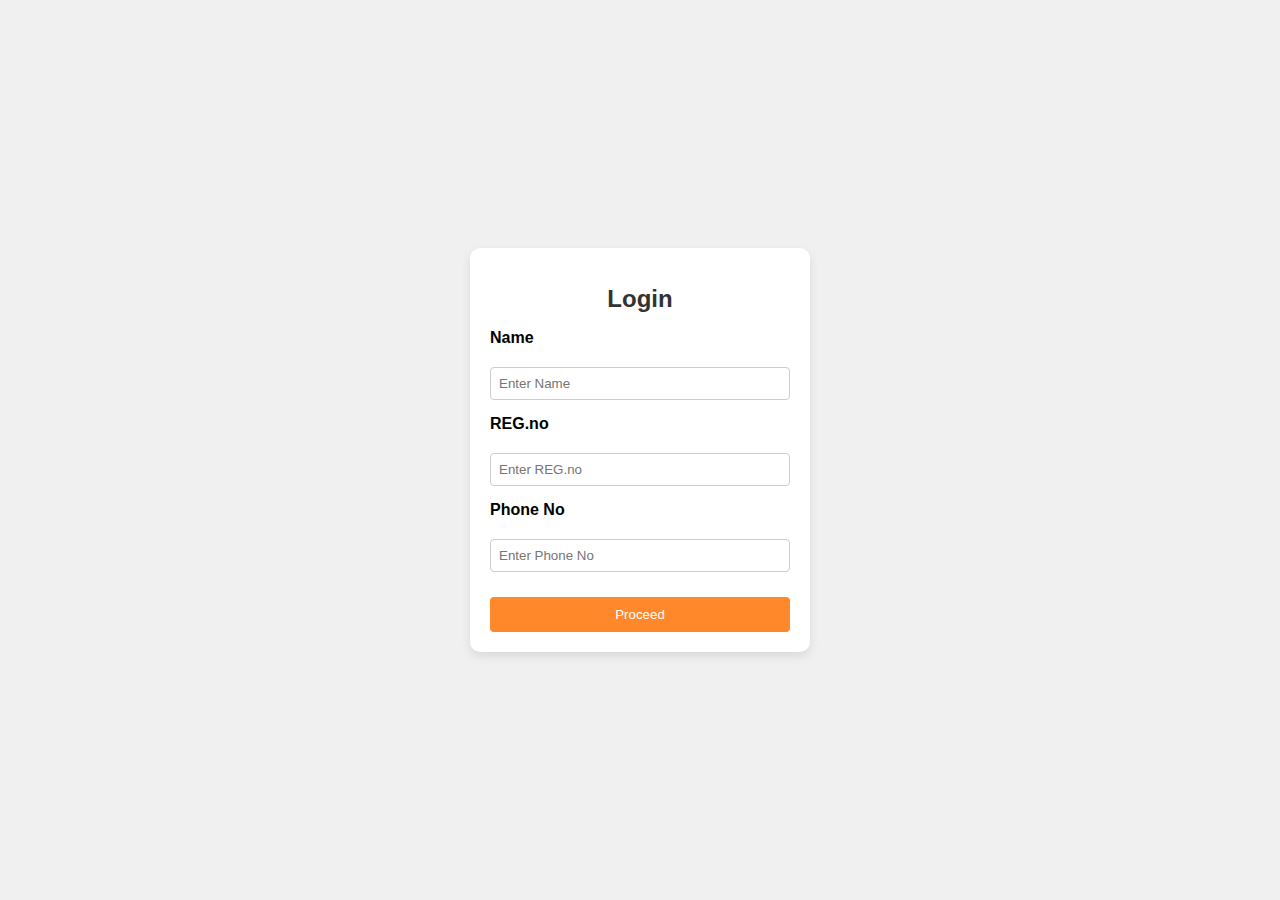
<file: index.html>
<!DOCTYPE html>
<html lang="en">
<head>
    <meta charset="UTF-8">
    <meta name="viewport" content="width=device-width, initial-scale=1.0">
    <title>Document</title>
</head>
<body>
    <!DOCTYPE html>
<html>
<head>
	<title>Login Page</title>
	<link rel="stylesheet" href="login.css">
</head>
<body>
	<main>
		<h1>Login</h1>
		<form id="login-form">
			<div class="container">
				<label for="name"><b>Name</b></label>
				<input type="text" placeholder="Enter Name" name="name" required>
				
				<label for="reg-no"><b>REG.no</b></label>
				<input type="text" placeholder="Enter REG.no" name="reg-no" required>
				
				<label for="phone-no"><b>Phone No</b></label>
				<input type="tel" placeholder="Enter Phone No" name="phone-no" required>
				
				
                
			</div>
		</form>
        <form action="index2.html">
            <input type="submit" value="Proceed">
          </form>
	</main>
	
	<script src="script.js"></script>
    
</body>
</html>
</body>
</html>
</file>
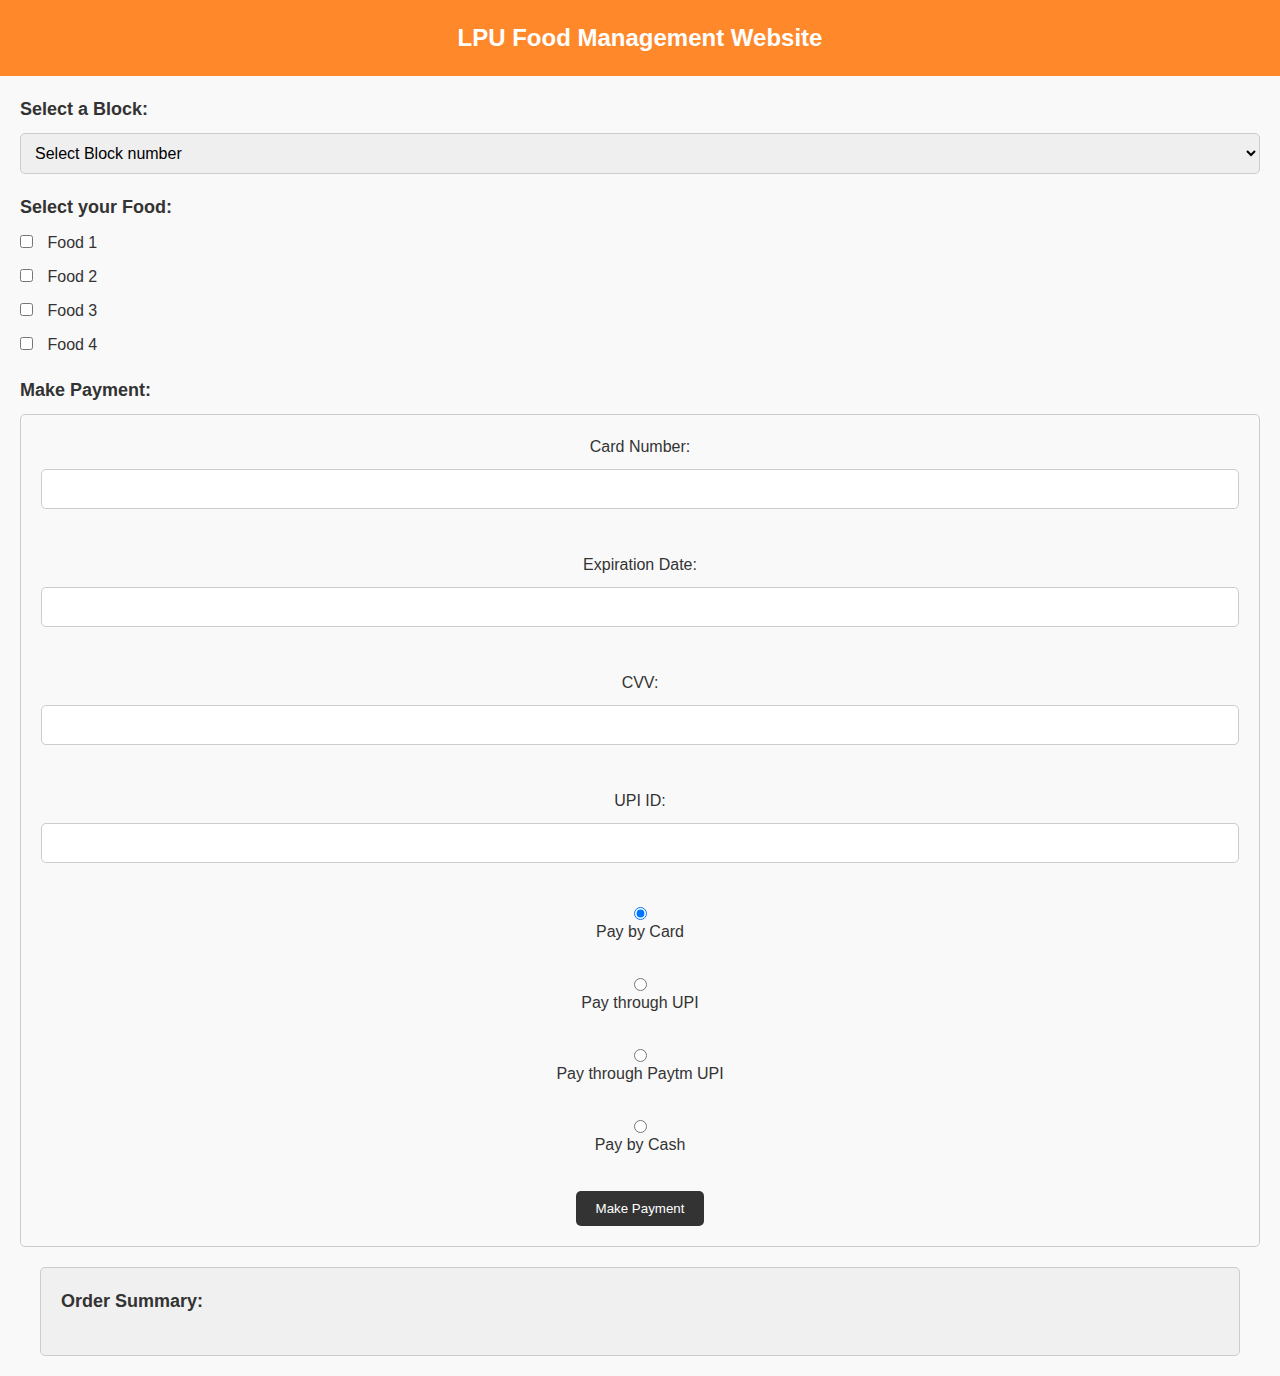
<file: clgsol.html>
<!DOCTYPE html>
<html lang="en">
<head>
    <meta charset="UTF-8">
    <meta name="viewport" content="width=device-width, initial-scale=1.0">
    <title>Document</title>
    <link rel="stylesheet" href="sol.css">
    
</head>
<body>
    <!-- Index.html -->

<!-- Header Section -->
<header>
    <h1>LPU Food Management Website</h1>
  </header>
  
  <!-- Cafe Selection Section -->
  <section id="cafe-selection">
    <h2>Select a Block:</h2>
    <select id="cafe-list">
      <option value="">Select Block number</option>
      <option value="cafe1">Block 25</option>
      <option value="cafe2">Block 26</option>
      <option value="cafe3">Block 27</option>
      <option value="cafe4">Block 28</option>
    </select>
  </section>
  
  <!-- Food Selection Section -->
  <section id="food-selection">
    <h2>Select your Food:</h2>
    <ul id="food-list">
      <li>
        <input type="checkbox" id="food1" name="food">
        <label for="food1">Food 1</label>
      </li>
      <li>
        <input type="checkbox" id="food2" name="food">
        <label for="food2">Food 2</label>
      </li>
      <li>
        <input type="checkbox" id="food3" name="food">
        <label for="food3">Food 3</label>
      </li>
      <li></li>
        <input type="checkbox" id="food3" name="food">
        <label for="food3">Food 4</label>
      </li>
    </ul>
  </section>
  
  
  <!-- Payment Section -->
<!-- Payment Section -->
<!-- Payment Section -->
<section id ="payment">
    <h2>Make Payment:</h2>
    <form id="payment-form">
      <label for="card-number">Card Number:</label>
      <input type="text" id="card-number" name="card-number">
      <br>
      <label for="expiration-date">Expiration Date:</label>
      <input type="text" id="expiration-date" name="expiration-date">
      <br>
      <label for="cvv">CVV:</label>
      <input type="text" id="cvv" name="cvv">
      <br>
      <label for="upi-id">UPI ID:</label>
      <input type="text" id="upi-id" name="upi-id">
      <br>
      <input type="radio" id="card-payment" name="payment-method" checked>
      <label for="card-payment">Pay by Card</label>
      <br>
      <input type="radio" id="upi-payment" name="payment-method">
      <label for="upi-payment">Pay through UPI</label>
      <br>
      <input type="radio" id="paytm-payment" name="payment-method">
      <label for="paytm-payment">Pay through Paytm UPI</label>
      <br>
      <input type="radio" id="cash-payment" name="payment-method">
      <label for="cash-payment">Pay by Cash</label>
      <br>
      <input type="submit" value="Make Payment">
    </form>
    <!-- Order Summary Section -->
<section id="order-summary">
    <h2>Order Summary:</h2>
    <p id="order-details"></p>
    <p id="unique-id"></p>
    <p id="total-price"></p> <!-- Add total price element -->
  </section>
  
  
  <!-- JavaScript Code -->
  <script>
    const cafeList = document.getElementById('cafe-list');
    const foodList = document.getElementById('food-list');
    const paymentForm = document.getElementById('payment-form');
    const orderSummary = document.getElementById('order-summary');
  
    // Function to generate unique ID
    function generateUniqueId() {
      const uuid = Math.random().toString(36).substr(2, 9);
      return uuid;
    }
  
    // Function to display order summary
    // ...

// Function to display order summary
// Function to display order summary
function displayOrderSummary(cafe, food, payment) {
    const orderDetails = `You have ordered ${food} from ${cafe}.`;
    const totalPrice = calculateTotalPrice(food); // Calculate total price
    const uniqueId = generateUniqueId();
    document.getElementById('order-details').innerHTML = orderDetails;
    document.getElementById('unique-id').innerHTML = `Your unique ID is: ${uniqueId}`;
    document.getElementById('total-price').innerHTML = `Total Price: ₹ ${totalPrice}`; // Display total price
  }
  
  // Function to calculate total price
  function calculateTotalPrice(food) {
    let totalPrice = 0;
    food.forEach((item) => {
      const foodPrice = getFoodPrice(item); // Get price of each food item
      totalPrice += foodPrice;
    });
    return totalPrice;
  }
  
  // Function to get price of each food item
  function getFoodPrice(foodId) {
    const foodPrices = {
      food1: 100,
      food2: 150,
      food3: 200,
      food4: 250,
    };
    return foodPrices[foodId];
  }
  
    // Event listener for cafe selection
    cafeList.addEventListener('change', (e) => {
      const selectedCafe = e.target.value;
      // Display food options based on selected cafe
    });
  
    // Event listener for food selection
    foodList.addEventListener('change', (e) => {
      const selectedFood = [];
      const foodOptions = foodList.querySelectorAll('input[type="checkbox"]');
      foodOptions.forEach((option) => {
        if (option.checked) {
          selectedFood.push(option.id);
        }
      });
      // Display payment options
    });
  
    // Event listener for payment submission
    // ...

// Event listener for payment submission
paymentForm.addEventListener('submit', (e) => {
    e.preventDefault();
    const selectedCafe = cafeList.value;
    const selectedFood = [];
    const foodOptions = foodList.querySelectorAll('input[type="checkbox"]');
    foodOptions.forEach((option) => {
      if (option.checked) {
        selectedFood.push(option.id);
      }
    });
    const paymentMethod = document.querySelector('input[name="payment-method"]:checked').id;
    let paymentDetails;
    if (paymentMethod === 'card-payment') {
      paymentDetails = {
        cardNumber: document.getElementById('card-number').value,
        expirationDate: document.getElementById('expiration-date').value,
        cvv: document.getElementById('cvv').value,
      };
    } else if (paymentMethod === 'upi-payment') {
      paymentDetails = {
        upiId: document.getElementById('upi-id').value,
      };
    } else if (paymentMethod === 'paytm-payment') {
      // Initialize Paytm JS Checkout
      const config = {
        "root": "",
        "flow": "DEFAULT",
        "data": {
          "orderId": "", /* update order id */
          "token": "", /* update token value */
          "tokenType": "TXN_TOKEN",
          "amount": "" /* update amount */
        },
        "handler": {
          "notifyMerchant": function(eventName, data) {
            console.log("notifyMerchant handler function called");
            console.log("eventName => ", eventName);
            console.log("data => ", data);
          }
        }
      };
      window.Paytm.CheckoutJS.onLoad(function excecuteAfterCompleteLoad() {
        window.Paytm.CheckoutJS.init(config).then(function onSuccess() {
          // after successfully updating configuration, invoke JS Checkout
          window.Paytm.CheckoutJS.invoke();
        }).catch(function onError(error) {
          console.log("error => ", error);
        });
      });
    } else if (paymentMethod === 'cash-payment') {
      paymentDetails = {
        paymentMethod: 'cash',
      };
    }
    displayOrderSummary(selectedCafe, selectedFood, paymentDetails);
  });
  </script>
</body>
</html>
</file>
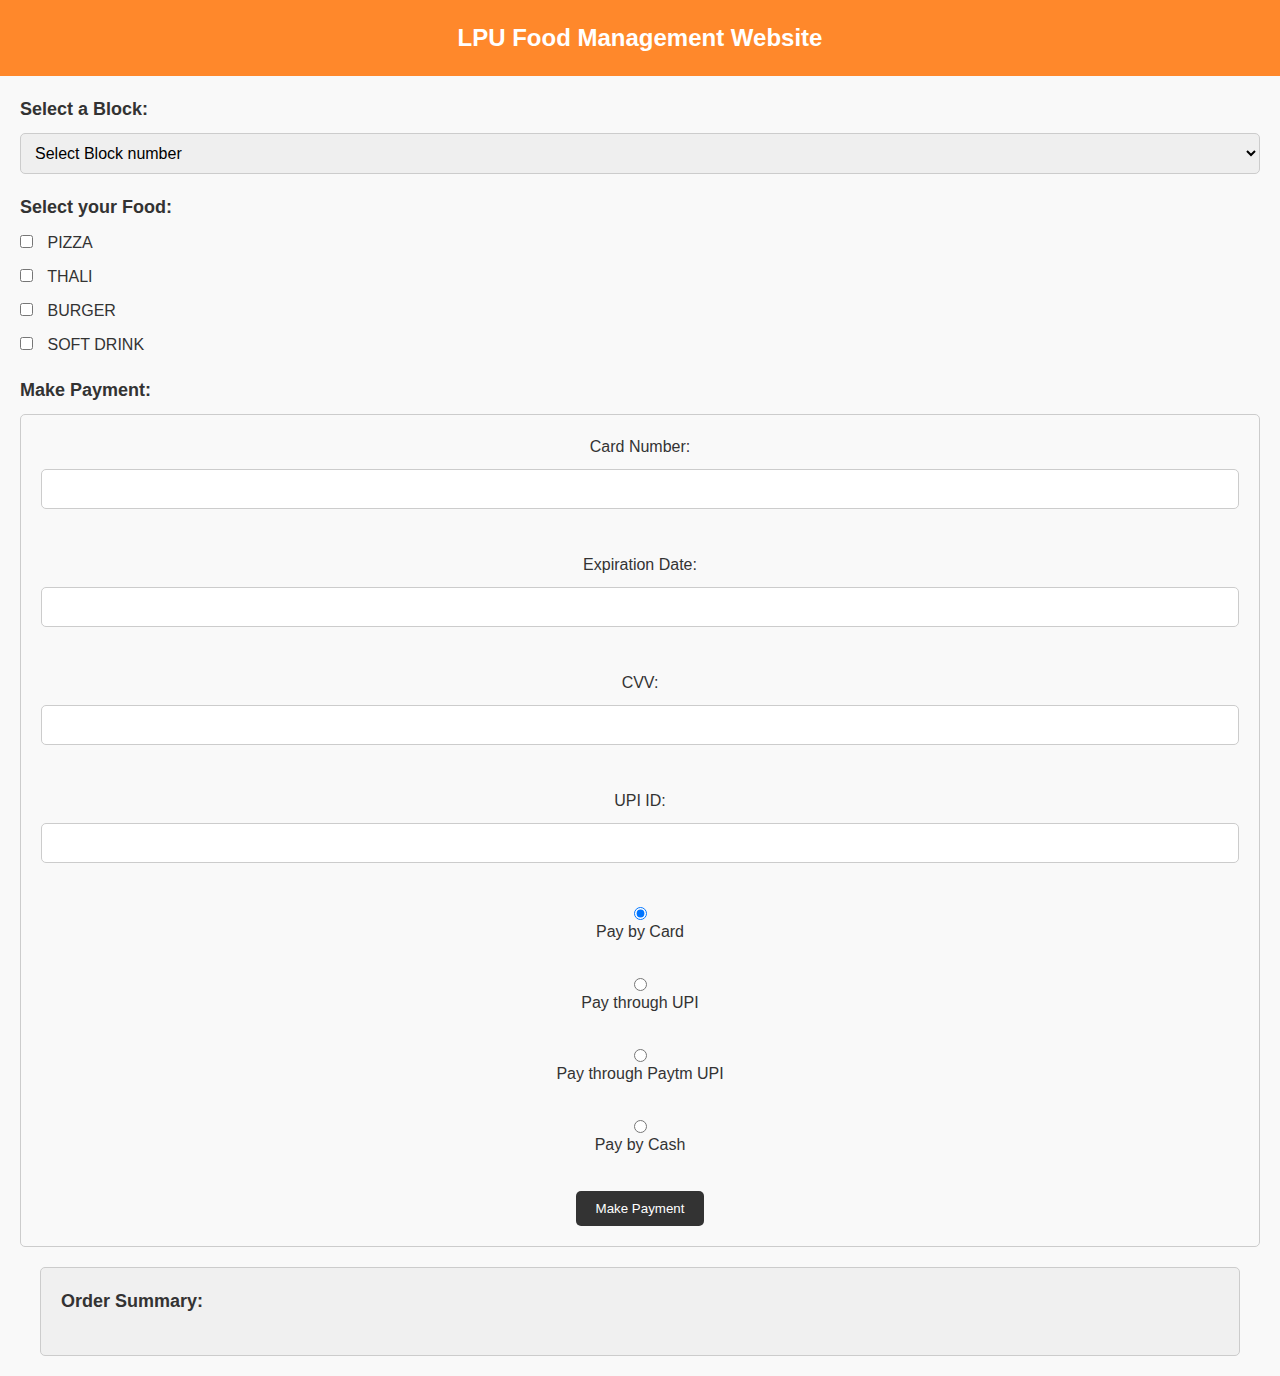
<file: index2.html>
<!DOCTYPE html>
<html lang="en">
<head>
    <meta charset="UTF-8">
    <meta name="viewport" content="width=device-width, initial-scale=1.0">
    <title>Document</title>
    <link rel="stylesheet" href="sol.css">
    
</head>
<body>
    <!-- Index.html -->

<!-- Header Section -->
<header>
    <h1>LPU Food Management Website</h1>
  </header>
  
  <!-- Cafe Selection Section -->
  <section id="cafe-selection">
    <h2>Select a Block:</h2>
    <select id="cafe-list">
      <option value="">Select Block number</option>
      <option value="cafe1">Block 25</option>
      <option value="cafe2">Block 26</option>
      <option value="cafe3">Block 27</option>
      <option value="cafe4">Block 28</option>
    </select>
  </section>
  
  <!-- Food Selection Section -->
  <section id="food-selection">
    <h2>Select your Food:</h2>
    <ul id="food-list">
      <li>
        <input type="checkbox" id="food1" name="food">
        <label for="food1">PIZZA</label>
      </li>
      <li>
        <input type="checkbox" id="food2" name="food">
        <label for="food2">THALI</label>
      </li>
      <li>
        <input type="checkbox" id="food3" name="food">
        <label for="food3">BURGER</label>
      </li>
      <li></li>
        <input type="checkbox" id="food3" name="food">
        <label for="food3">SOFT DRINK</label>
      </li>
    </ul>
  </section>
  
  
  <!-- Payment Section -->
<!-- Payment Section -->
<!-- Payment Section -->
<section id ="payment">
    <h2>Make Payment:</h2>
    <form id="payment-form">
      <label for="card-number">Card Number:</label>
      <input type="text" id="card-number" name="card-number">
      <br>
      <label for="expiration-date">Expiration Date:</label>
      <input type="text" id="expiration-date" name="expiration-date">
      <br>
      <label for="cvv">CVV:</label>
      <input type="text" id="cvv" name="cvv">
      <br>
      <label for="upi-id">UPI ID:</label>
      <input type="text" id="upi-id" name="upi-id">
      <br>
      <input type="radio" id="card-payment" name="payment-method" checked>
      <label for="card-payment">Pay by Card</label>
      <br>
      <input type="radio" id="upi-payment" name="payment-method">
      <label for="upi-payment">Pay through UPI</label>
      <br>
      <input type="radio" id="paytm-payment" name="payment-method">
      <label for="paytm-payment">Pay through Paytm UPI</label>
      <br>
      <input type="radio" id="cash-payment" name="payment-method">
      <label for="cash-payment">Pay by Cash</label>
      <br>
      <input type="submit" value="Make Payment">
    </form>
    <!-- Order Summary Section -->
<section id="order-summary">
    <h2>Order Summary:</h2>
    <p id="order-details"></p>
    <p id="unique-id"></p>
    <p id="total-price"></p> <!-- Add total price element -->
  </section>
  
  
  <!-- JavaScript Code -->
  <script>
    const cafeList = document.getElementById('cafe-list');
    const foodList = document.getElementById('food-list');
    const paymentForm = document.getElementById('payment-form');
    const orderSummary = document.getElementById('order-summary');
  
    // Function to generate unique ID
    function generateUniqueId() {
      const uuid = Math.random().toString(36).substr(2, 9);
      return uuid;
    }
  
    // Function to display order summary
    // ...

// Function to display order summary
// Function to display order summary
function displayOrderSummary(cafe, food, payment) {
    const orderDetails = `You have ordered ${food} from ${cafe}.`;
    const totalPrice = calculateTotalPrice(food); // Calculate total price
    const uniqueId = generateUniqueId();
    document.getElementById('order-details').innerHTML = orderDetails;
    document.getElementById('unique-id').innerHTML = `Your unique ID is: ${uniqueId}`;
    document.getElementById('total-price').innerHTML = `Total Price: ₹ ${totalPrice}`; // Display total price
  }
  
  // Function to calculate total price
  function calculateTotalPrice(food) {
    let totalPrice = 0;
    food.forEach((item) => {
      const foodPrice = getFoodPrice(item); // Get price of each food item
      totalPrice += foodPrice;
    });
    return totalPrice;
  }
  
  // Function to get price of each food item
  function getFoodPrice(foodId) {
    const foodPrices = {
      food1: 100,
      food2: 150,
      food3: 200,
      food4: 250,
    };
    return foodPrices[foodId];
  }
  
    // Event listener for cafe selection
    cafeList.addEventListener('change', (e) => {
      const selectedCafe = e.target.value;
      // Display food options based on selected cafe
    });
  
    // Event listener for food selection
    foodList.addEventListener('change', (e) => {
      const selectedFood = [];
      const foodOptions = foodList.querySelectorAll('input[type="checkbox"]');
      foodOptions.forEach((option) => {
        if (option.checked) {
          selectedFood.push(option.id);
        }
      });
      // Display payment options
    });
  
    // Event listener for payment submission
    // ...

// Event listener for payment submission
paymentForm.addEventListener('submit', (e) => {
    e.preventDefault();
    const selectedCafe = cafeList.value;
    const selectedFood = [];
    const foodOptions = foodList.querySelectorAll('input[type="checkbox"]');
    foodOptions.forEach((option) => {
      if (option.checked) {
        selectedFood.push(option.id);
      }
    });
    const paymentMethod = document.querySelector('input[name="payment-method"]:checked').id;
    let paymentDetails;
    if (paymentMethod === 'card-payment') {
      paymentDetails = {
        cardNumber: document.getElementById('card-number').value,
        expirationDate: document.getElementById('expiration-date').value,
        cvv: document.getElementById('cvv').value,
      };
    } else if (paymentMethod === 'upi-payment') {
      paymentDetails = {
        upiId: document.getElementById('upi-id').value,
      };
    } else if (paymentMethod === 'paytm-payment') {
      // Initialize Paytm JS Checkout
      const config = {
        "root": "",
        "flow": "DEFAULT",
        "data": {
          "orderId": "", /* update order id */
          "token": "", /* update token value */
          "tokenType": "TXN_TOKEN",
          "amount": "" /* update amount */
        },
        "handler": {
          "notifyMerchant": function(eventName, data) {
            console.log("notifyMerchant handler function called");
            console.log("eventName => ", eventName);
            console.log("data => ", data);
          }
        }
      };
      window.Paytm.CheckoutJS.onLoad(function excecuteAfterCompleteLoad() {
        window.Paytm.CheckoutJS.init(config).then(function onSuccess() {
          // after successfully updating configuration, invoke JS Checkout
          window.Paytm.CheckoutJS.invoke();
        }).catch(function onError(error) {
          console.log("error => ", error);
        });
      });
    } else if (paymentMethod === 'cash-payment') {
      paymentDetails = {
        paymentMethod: 'cash',
      };
    }
    displayOrderSummary(selectedCafe, selectedFood, paymentDetails);
  });
  </script>
</body>
</html>
</file>
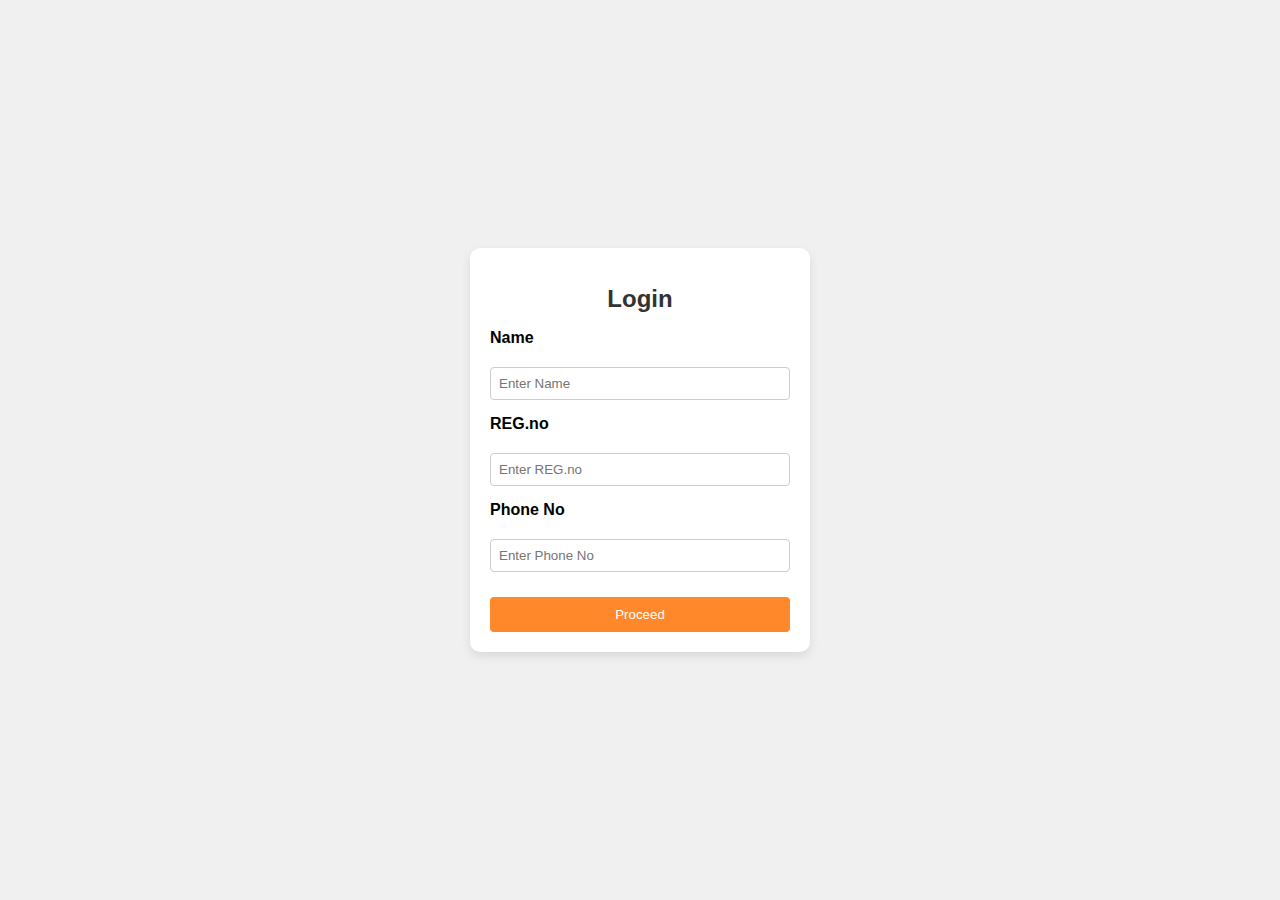
<file: login.html>
<!DOCTYPE html>
<html lang="en">
<head>
    <meta charset="UTF-8">
    <meta name="viewport" content="width=device-width, initial-scale=1.0">
    <title>Document</title>
</head>
<body>
    <!DOCTYPE html>
<html>
<head>
	<title>Login Page</title>
	<link rel="stylesheet" href="login.css">
</head>
<body>
	<main>
		<h1>Login</h1>
		<form id="login-form">
			<div class="container">
				<label for="name"><b>Name</b></label>
				<input type="text" placeholder="Enter Name" name="name" required>
				
				<label for="reg-no"><b>REG.no</b></label>
				<input type="text" placeholder="Enter REG.no" name="reg-no" required>
				
				<label for="phone-no"><b>Phone No</b></label>
				<input type="tel" placeholder="Enter Phone No" name="phone-no" required>
				
				
                
			</div>
		</form>
        <form action="clgsol.html">
            <input type="submit" value="Proceed">
          </form>
	</main>
	
	<script src="script.js"></script>
    
</body>
</html>
</body>
</html>
</file>
<file: login.css>
/* General Styling */
body {
    font-family: Arial, sans-serif;
    background-color: #f0f0f0;
    display: flex;
    justify-content: center;
    align-items: center;
    height: 100vh;
    margin: 0;
}

main {
    background-color: white;
    padding: 20px;
    border-radius: 10px;
    box-shadow: 0px 4px 10px rgba(0, 0, 0, 0.1);
    width: 300px;
    text-align: center;
}

/* Title Styling */
h1 {
    font-size: 24px;
    color: #333;
}

/* Form Styling */
.container {
    display: flex;
    flex-direction: column;
    gap: 10px;
}

label {
    text-align: left;
    font-weight: bold;
    margin-bottom: 5px;
}

input[type="text"],
input[type="tel"] {
    width: 100%;
    padding: 8px;
    margin: 5px 0;
    display: inline-block;
    border: 1px solid #ccc;
    border-radius: 4px;
    box-sizing: border-box;
}

input[type="submit"] {
    background-color: rgb(255, 136, 43);
    color: white;
    padding: 10px 20px;
    border: none;
    border-radius: 4px;
    cursor: pointer;
    margin-top: 20px;
    width: 100%;
}

input[type="submit"]:hover {
    background-color: #45a049;
}

/* Responsive adjustments */
@media screen and (max-width: 400px) {
    main {
        width: 100%;
        padding: 10px;
    }
}
</file>
<file: sol.css>
/* Global Styles */

* {
  box-sizing: border-box;
  margin: 0;
  padding: 0;
}

body {
  font-family: Arial, sans-serif;
  font-size: 16px;
  line-height: 1.5;
  color: #333;
  background-color: #f9f9f9;
}

h1, h2 {
  font-weight: bold;
  margin-bottom: 10px;
}

h1 {
  font-size: 24px;
}

h2 {
  font-size: 18px;
}

/* Header Section */

header {
  background-color: rgb(255, 136, 43);
  color: #fff;
  padding: 20px;
  text-align: center;
}

header h1 {
  margin-bottom: 0;
}

/* Cafe Selection Section */

#cafe-selection {
  margin: 20px;
}

#cafe-list {
  width: 100%;
  padding: 10px;
  font-size: 16px;
  border: 1px solid #ccc;
  border-radius: 5px;
}

/* Food Selection Section */

#food-selection {
  margin: 20px;
}

#food-list {
  list-style: none;
  padding: 0;
  margin: 0;
}

#food-list li {
  margin-bottom: 10px;
}

#food-list input[type="checkbox"] {
  margin-right: 10px;
}

/* Payment Section */

#payment {
  margin: 20px;
}

#payment-form {
  display: flex;
  flex-direction: column;
  align-items: center;
  padding: 20px;
  border: 1px solid #ccc;
  border-radius: 5px;
}

#payment-form label {
  margin-bottom: 10px;
}

#payment-form input[type="text"] {
  width: 100%;
  padding: 10px;
  font-size: 16px;
  border: 1px solid #ccc;
  border-radius: 5px;
  margin-bottom: 20px;
}

#payment-form input[type="submit"] {
  background-color: #333;
  color: #fff;
  padding: 10px 20px;
  border: none;
  border-radius: 5px;
  cursor: pointer;
}

#payment-form input[type="submit"]:hover {
  background-color: #444;
}

/* Order Summary Section */

#order-summary {
  margin: 20px;
  padding: 20px;
  border: 1px solid #ccc;
  border-radius: 5px;
  background-color: #f0f0f0;
}

#order-summary h2 {
  margin-top: 0;
}

#order-summary p {
  margin-bottom: 20px;
}

#unique-id {
  font-weight: bold;
  font-size: 18px;
  color: #333;
}
</file>
